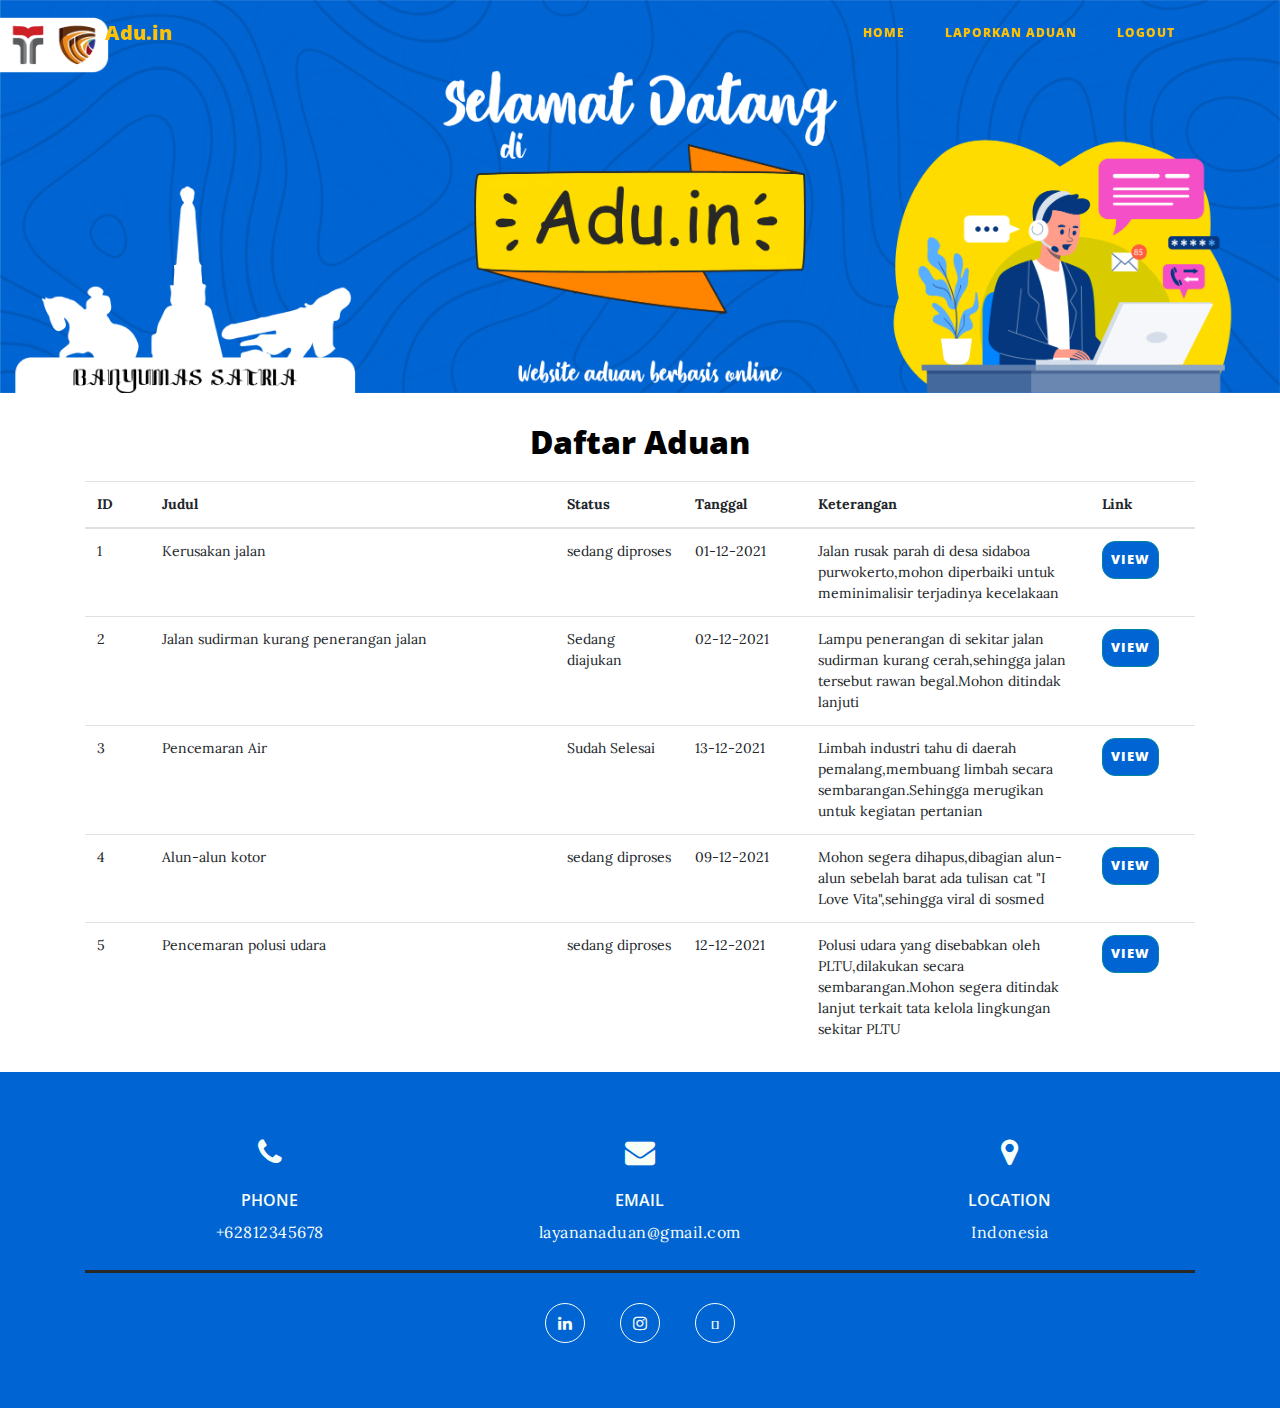
<file: index.html>
<!DOCTYPE html>
<html>
<head>
    <meta charset="utf-8">
    <meta name="viewport" content="width=device-width, initial-scale=1.0, shrink-to-fit=no">
    <title>Home - Brand</title>
    <link rel="stylesheet" href="assets/bootstrap/css/bootstrap.min.css">
    <link rel="stylesheet" href="https://fonts.googleapis.com/css?family=Open+Sans:300italic,400italic,600italic,700italic,800italic,400,300,600,700,800">
    <link rel="stylesheet" href="https://fonts.googleapis.com/css?family=Lora:400,700,400italic,700italic">
    <link rel="stylesheet" href="https://fonts.googleapis.com/css?family=Bitter:400,700">
    <link rel="stylesheet" href="https://fonts.googleapis.com/css?family=Lora">
    <link rel="stylesheet" href="assets/fonts/font-awesome.min.css">
    <link rel="stylesheet" href="assets/fonts/ionicons.min.css">
    <link rel="stylesheet" href="assets/css/styles.min.css">
    <link rel="stylesheet" href="https://cdnjs.cloudflare.com/ajax/libs/animate.css/3.5.2/animate.min.css">
</head>

<body>
    <nav class="navbar navbar-expand-lg fixed-top" id="mainNav">
        <div class="container"><a class="navbar-brand text-warning" href="index.html">Adu.in</a><button data-toggle="collapse" data-target="#navbarResponsive" class="navbar-toggler" aria-controls="navbarResponsive" aria-expanded="false" aria-label="Toggle navigation"><i class="fa fa-bars"></i></button>
            <div
                class="collapse navbar-collapse" id="navbarResponsive">
                <ul class="nav navbar-nav ml-auto">
                    <li class="nav-item" role="presentation"><a class="nav-link text-warning" href="index.html">Home</a></li>
                    <li class="nav-item" role="presentation"><a class="nav-link text-warning" href="form-pengaduan.html">Laporkan Aduan</a></li>
                    <li class="nav-item" role="presentation"><a class="nav-link text-warning" href="login.html">Logout</a></li>
                </ul>
        </div>
        </div>
    </nav>
    <header>
        <div class="carousel-image">
            <div id="my-slider" class="carousel slide" data-ride="carousel">
              <div class="carousel-inner">
                <div class="carousel-item active">
                  <img src="assets/img/carousel-1.png" class="d-block w-100" alt="carousel">
                </div>
                <div class="carousel-item">
                  <img src="assets/img/carousel-2.png" class="d-block w-100" alt="carousel">
                </div>
                <div class="carousel-item">
                  <img src="assets/img/carousel-3.png" class="d-block w-100" alt="carousel">
                </div>
            </div>
        </div>
    </header>
            
    <div class="article-dual-column">
        <div class="container">
            <div class="row">
                <div class="col-md-10 offset-md-1">
                    <div class="intro"></div>
                </div>
            </div>
            <div class=" daftar-aduan">
                    <h1 class="text-center">Daftar Aduan<br></h1>
				<div class="table-responsive">
                    <table class="table dataTable my-0" id="dataTable">
                        <thead>
                            <tr>
                                <th>ID</th>
                                <th>Judul</th>
                                <th>Status</th>
                                <th>Tanggal</th>
                                <th>Keterangan</th>
                                <th>Link</th>
                            </tr>
                        </thead>
                        <tbody>
                            <tr>
                                <td style="width: 10px;">1</td>
                                <td style="width: 250px;">Kerusakan jalan</td>
                                <td style="width: 50px;">sedang diproses</td>
                                <td style="width: 50px;">01-12-2021</td>
                                <td style="width: 160px;">Jalan rusak parah di desa sidaboa purwokerto,mohon diperbaiki untuk meminimalisir terjadinya kecelakaan</td>
                                <td style="width: 50px">
                                <a href="lihat-aduan.html"><div class="btn btn-primary">view</div></a>
                               </td>
                            </tr>
                            <tr>
                                <td style="width: 10px;">2</td>
                                <td style="width: 250px;">Jalan sudirman kurang penerangan jalan</td>
                                <td style="width: 50px;">Sedang diajukan</td>
                                <td style="width: 50px;">02-12-2021</td>
                                <td style="width: 160px;">Lampu penerangan di sekitar jalan sudirman kurang cerah,sehingga jalan tersebut rawan begal.Mohon ditindak lanjuti</td>
                                <td style="width: 50px">
                                    <a href="lihat-aduan.html"><div class="btn btn-primary">view</div></a>
                                   </td>
                            </tr>
                            <tr>
                                <td style="width: 10px;">3</td>
                                <td style="width: 250px;">Pencemaran Air</td>
                                <td style="width: 50px;">Sudah Selesai</td>
                                <td style="width: 50px;">13-12-2021</td>
                                <td style="width: 160px;">Limbah industri tahu di daerah pemalang,membuang limbah secara sembarangan.Sehingga merugikan untuk kegiatan pertanian</td>
                                <td style="width: 50px">
                                    <a href="lihat-aduan.html"><div class="btn btn-primary">view</div></a>
                                   </td>
                            </tr>
                            <tr>
                                <td style="width: 10px;">4</td>
                                <td style="width: 250px;">Alun-alun kotor</td>
                                <td style="width: 50px;">sedang diproses</td>
                                <td style="width: 50px;">09-12-2021</td>
                                <td style="width: 160px;">Mohon segera dihapus,dibagian alun-alun sebelah barat ada tulisan cat "I Love Vita",sehingga viral di sosmed</td>
                                <td style="width: 50px">
                                    <a href="lihat-aduan.html"><div class="btn btn-primary">view</div></a>
                                   </td>
                            </tr>
                            <tr>
                                <td style="width: 10px;">5</td>
                                <td style="width: 250px;">Pencemaran polusi udara</td>
                                <td style="width: 50px;">sedang diproses</td>
                                <td style="width: 50px;">12-12-2021</td>
                                <td style="width: 160px;">Polusi udara yang disebabkan oleh PLTU,dilakukan secara sembarangan.Mohon segera ditindak lanjut terkait tata kelola lingkungan sekitar PLTU</td>
                                <td style="width: 50px">
                                    <a href="lihat-aduan.html"><div class="btn btn-primary">view</div></a>
                                   </td>
                            </tr>
                        </tbody>
                    </table>
                </div>
            </div>
        </div>
    </div>
    <!--Footer Start-->
    <footer>
        <div class="container">
            <div class="footer-content">
                <div class="box">
                    <div class="icon">
                        <span class="fa fa-phone"></span>
                    </div>
                    <h4>Phone</h4>
                    <p><a href="#">+62812345678</a></p>
                </div>
                <div class="box">
                    <div class="icon">
                        <span class="fa fa-envelope"></span>
                    </div>
                    <h4>Email</h4>
                    <p><a href="#">layananaduan@gmail.com</a></p>
                </div>
                <div class="box">
                    <div class="icon">
                        <span class="fa fa-map-marker"></span>
                    </div>
                    <h4>Location</h4>
                    <p><a href="#">Indonesia</a></p>
                </div>
            </div>
            <div class="social-links">
                <ul>
                    <li><a href="https://www.linkedin.com/in/dimas-dwi-priyono-0830381ab/?originalSubdomain=id" target="_blank"><span
                                class="fa fa-linkedin"></span></a></li>
                    <li><a href="https://www.instagram.com/dimasdwipriyono/" target="_blank"><span
                                class="fa fa-instagram"></span></a></li>
                    <li><a href="#" target="_blank"><span
                                class="fab fa-whatsapp"></span></a></li>
                </ul>
            </div>
        </div>
    </footer>
    <!--Footer End-->

    <script src="assets/js/jquery.min.js"></script>
    <script src="assets/bootstrap/js/bootstrap.min.js"></script>
    <script src="assets/js/script.min.js"></script>
</body>

</html>
</file>
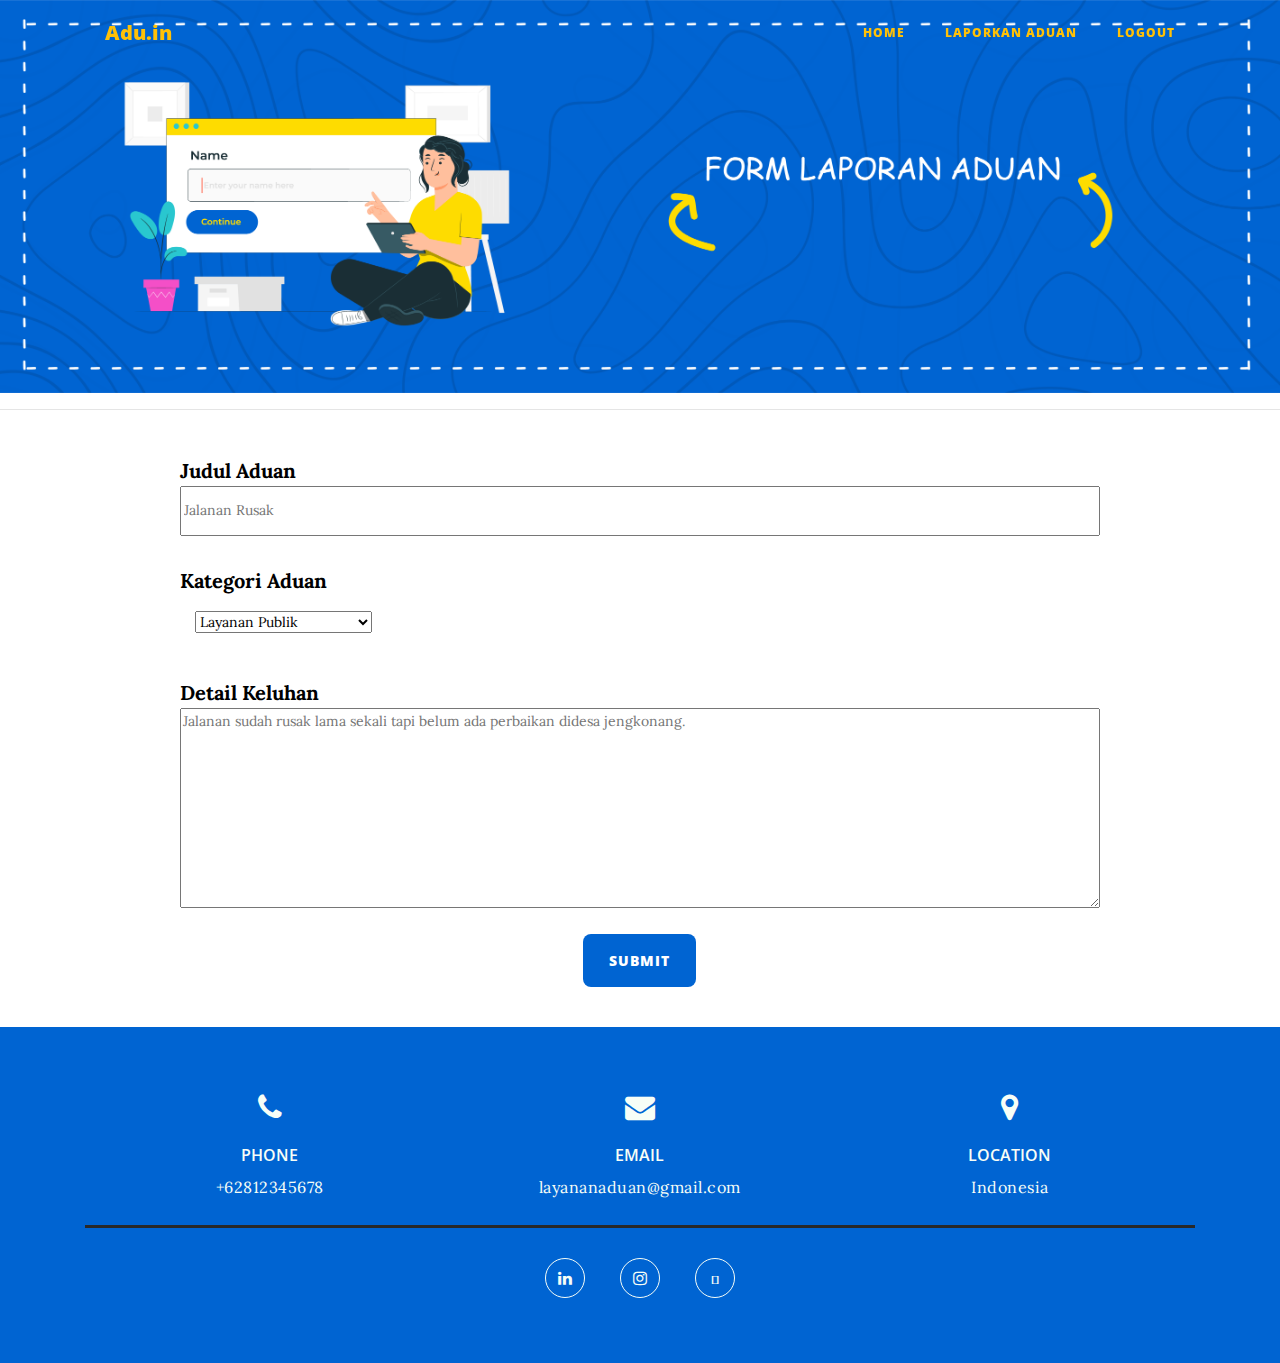
<file: form-pengaduan.html>
<!DOCTYPE html>
<html>

<head>
    <meta charset="utf-8">
    <meta name="viewport" content="width=device-width, initial-scale=1.0, shrink-to-fit=no">
    <title>About us - Brand</title>
    <link rel="stylesheet" href="assets/bootstrap/css/bootstrap.min.css">
    <link rel="stylesheet" href="https://fonts.googleapis.com/css?family=Open+Sans:300italic,400italic,600italic,700italic,800italic,400,300,600,700,800">
    <link rel="stylesheet" href="https://fonts.googleapis.com/css?family=Lora:400,700,400italic,700italic">
    <link rel="stylesheet" href="https://fonts.googleapis.com/css?family=Bitter:400,700">
    <link rel="stylesheet" href="https://fonts.googleapis.com/css?family=Lora">
    <link rel="stylesheet" href="assets/fonts/font-awesome.min.css">
    <link rel="stylesheet" href="assets/fonts/ionicons.min.css">
    <link rel="stylesheet" href="assets/css/styles.min.css">
    <link rel="stylesheet" href="https://cdnjs.cloudflare.com/ajax/libs/animate.css/3.5.2/animate.min.css">
</head>

<body>
    <nav class="navbar navbar-expand-lg fixed-top" id="mainNav">
        <div class="container"><a class="navbar-brand text-warning" href="index.html">Adu.in</a><button data-toggle="collapse" data-target="#navbarResponsive" class="navbar-toggler" aria-controls="navbarResponsive" aria-expanded="false" aria-label="Toggle navigation"><i class="fa fa-bars"></i></button>
            <div
                class="collapse navbar-collapse" id="navbarResponsive">
                <ul class="nav navbar-nav ml-auto">
                    <li class="nav-item" role="presentation"><a class="nav-link text-warning" href="index.html">Home</a></li>
                    <li class="nav-item" role="presentation"><a class="nav-link text-warning" href="form-pengaduan.html">Laporkan Aduan</a></li>
                    <li class="nav-item" role="presentation"><a class="nav-link text-warning" href="logout.html">Logout</a></li>
                </ul>
        </div>
        </div>
    </nav>
    <header>
        <div class="carousel-image">
            <div id="my-slider" class="carousel slide" data-ride="carousel">
              
              <div class="carousel-inner">
                <div class="carousel-item active">
                    <img src="assets/img/header-form.png" class="d-block w-100" alt="carousel">
                  </div>
              </div>
            </div>
        </div>
    </header>
    <hr>
    <div class="article-dual-column">
        <div class="container">
			<form action="" method="POST">
				<div class="row">
					<div class="col-md-10 offset-md-1">
						<p style="margin-bottom: 00px;"><strong>Judul Aduan</strong></p>
							<input type="text" placeholder="Jalanan Rusak" style="max-width: 100%;min-width: 100%; min-height: 50px;" required="" minlength="4" maxlength="50" name="title">
						<p style="margin-bottom: 00px;"><strong>Kategori Aduan&nbsp;</strong></p>
							<select class="flex-fill" name="category" required="" style="margin: 15px;">
								<optgroup label="Select Status">
									<option value="General">Layanan Publik</option>
									<option value="Service Related">Layanan kesehatan</option>
									<option value="Technical">Layanan Transportasi</option>
								</optgroup>
							</select>
						<div class="intro"></div>
						<p style="margin-bottom: 00px;"><strong>Detail Keluhan</strong></p>
						<textarea style="max-width: 100%;min-width: 100%;min-height: 200px;" required="" placeholder="Jalanan sudah rusak lama sekali tapi belum ada perbaikan didesa jengkonang." minlength="20" name="details" maxlength="65000"></textarea>
						<div class="row">
                            <div style="margin-bottom: 20px; margin-top: 20px" class="col text-center" style="padding-top: 15px">
                              <a href="lihat-aduan.html">
                                <div class="btn text-center" style="color: #ffffff; background-color: #0064d2; border-radius: 8px">SUBMIT</div>
                              </a>
                            </div>
                          </div>
					</div>
				</div>
			</form>
		</div>
    </div>
    <!--Footer Start-->
    <footer>
        <div class="container">
            <div class="footer-content">
                <div class="box">
                    <div class="icon">
                        <span class="fa fa-phone"></span>
                    </div>
                    <h4>Phone</h4>
                    <p><a href="#">+62812345678</a></p>
                </div>
                <div class="box">
                    <div class="icon">
                        <span class="fa fa-envelope"></span>
                    </div>
                    <h4>Email</h4>
                    <p><a href="#">layananaduan@gmail.com</a></p>
                </div>
                <div class="box">
                    <div class="icon">
                        <span class="fa fa-map-marker"></span>
                    </div>
                    <h4>Location</h4>
                    <p><a href="#">Indonesia</a></p>
                </div>
            </div>
            <div class="social-links">
                <ul>
                    <li><a href="https://www.linkedin.com/in/dimas-dwi-priyono-0830381ab/?originalSubdomain=id" target="_blank"><span
                                class="fa fa-linkedin"></span></a></li>
                    <li><a href="https://www.instagram.com/dimasdwipriyono/" target="_blank"><span
                                class="fa fa-instagram"></span></a></li>
                    <li><a href="#" target="_blank"><span
                                class="fab fa-whatsapp"></span></a></li>
                </ul>
            </div>
        </div>
    </footer>
    <!--Footer End-->
    <script src="assets/js/jquery.min.js"></script>
    <script src="assets/bootstrap/js/bootstrap.min.js"></script>
    <script src="assets/js/script.min.js"></script>
</body>

</html>
</file>
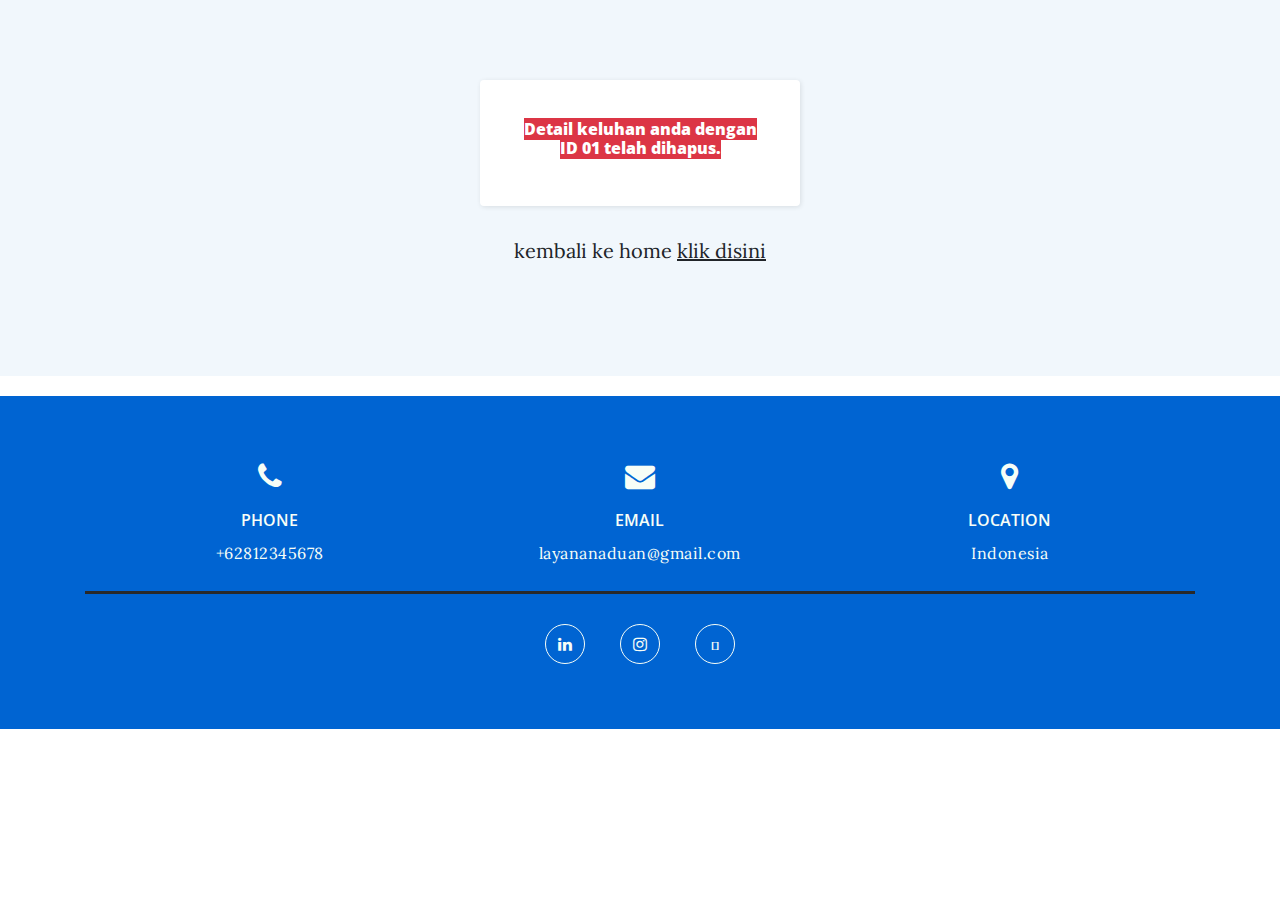
<file: hapus-aduan.html>
<html>
	<head>
		<meta charset="utf-8">
		<meta name="viewport" content="width=device-width, initial-scale=1.0, shrink-to-fit=no">
		<title>JustRead</title>
		<link rel="stylesheet" href="assets/bootstrap/css/bootstrap.min.css">
		<link rel="stylesheet" href="https://fonts.googleapis.com/css?family=Open+Sans:300italic,400italic,600italic,700italic,800italic,400,300,600,700,800">
		<link rel="stylesheet" href="https://fonts.googleapis.com/css?family=Lora:400,700,400italic,700italic">
		<link rel="stylesheet" href="https://fonts.googleapis.com/css?family=Bitter:400,700">
		<link rel="stylesheet" href="https://fonts.googleapis.com/css?family=Lora">
		<link rel="stylesheet" href="assets/fonts/font-awesome.min.css">
		<link rel="stylesheet" href="assets/fonts/ionicons.min.css">
		<link rel="stylesheet" href="assets/css/styles.min.css">
		<link rel="stylesheet" href="https://cdnjs.cloudflare.com/ajax/libs/animate.css/3.5.2/animate.min.css">
	</head>
	<body>
		<div class="login-clean">
			<form method="post">
			  <h6 class="text-center">
				<strong class="btn-danger"> Detail keluhan anda dengan ID 01 telah dihapus. </strong>
			  </h6>
			</form>
			<p class="text-center">kembali ke home <a href="index.html">klik disini</a></p>
		  </div>

		 <!--Footer Start-->
		 <footer>
			<div class="container">
				<div class="footer-content">
					<div class="box">
						<div class="icon">
							<span class="fa fa-phone"></span>
						</div>
						<h4>Phone</h4>
						<p><a href="#">+62812345678</a></p>
					</div>
					<div class="box">
						<div class="icon">
							<span class="fa fa-envelope"></span>
						</div>
						<h4>Email</h4>
						<p><a href="#">layananaduan@gmail.com</a></p>
					</div>
					<div class="box">
						<div class="icon">
							<span class="fa fa-map-marker"></span>
						</div>
						<h4>Location</h4>
						<p><a href="#">Indonesia</a></p>
					</div>
				</div>
				<div class="social-links">
					<ul>
						<li><a href="https://www.linkedin.com/in/dimas-dwi-priyono-0830381ab/?originalSubdomain=id" target="_blank"><span
									class="fa fa-linkedin"></span></a></li>
						<li><a href="https://www.instagram.com/dimasdwipriyono/" target="_blank"><span
									class="fa fa-instagram"></span></a></li>
						<li><a href="#" target="_blank"><span
									class="fab fa-whatsapp"></span></a></li>
					</ul>
				</div>
			</div>
		</footer>
		<!--Footer End-->
	</body>
</html>
</file>
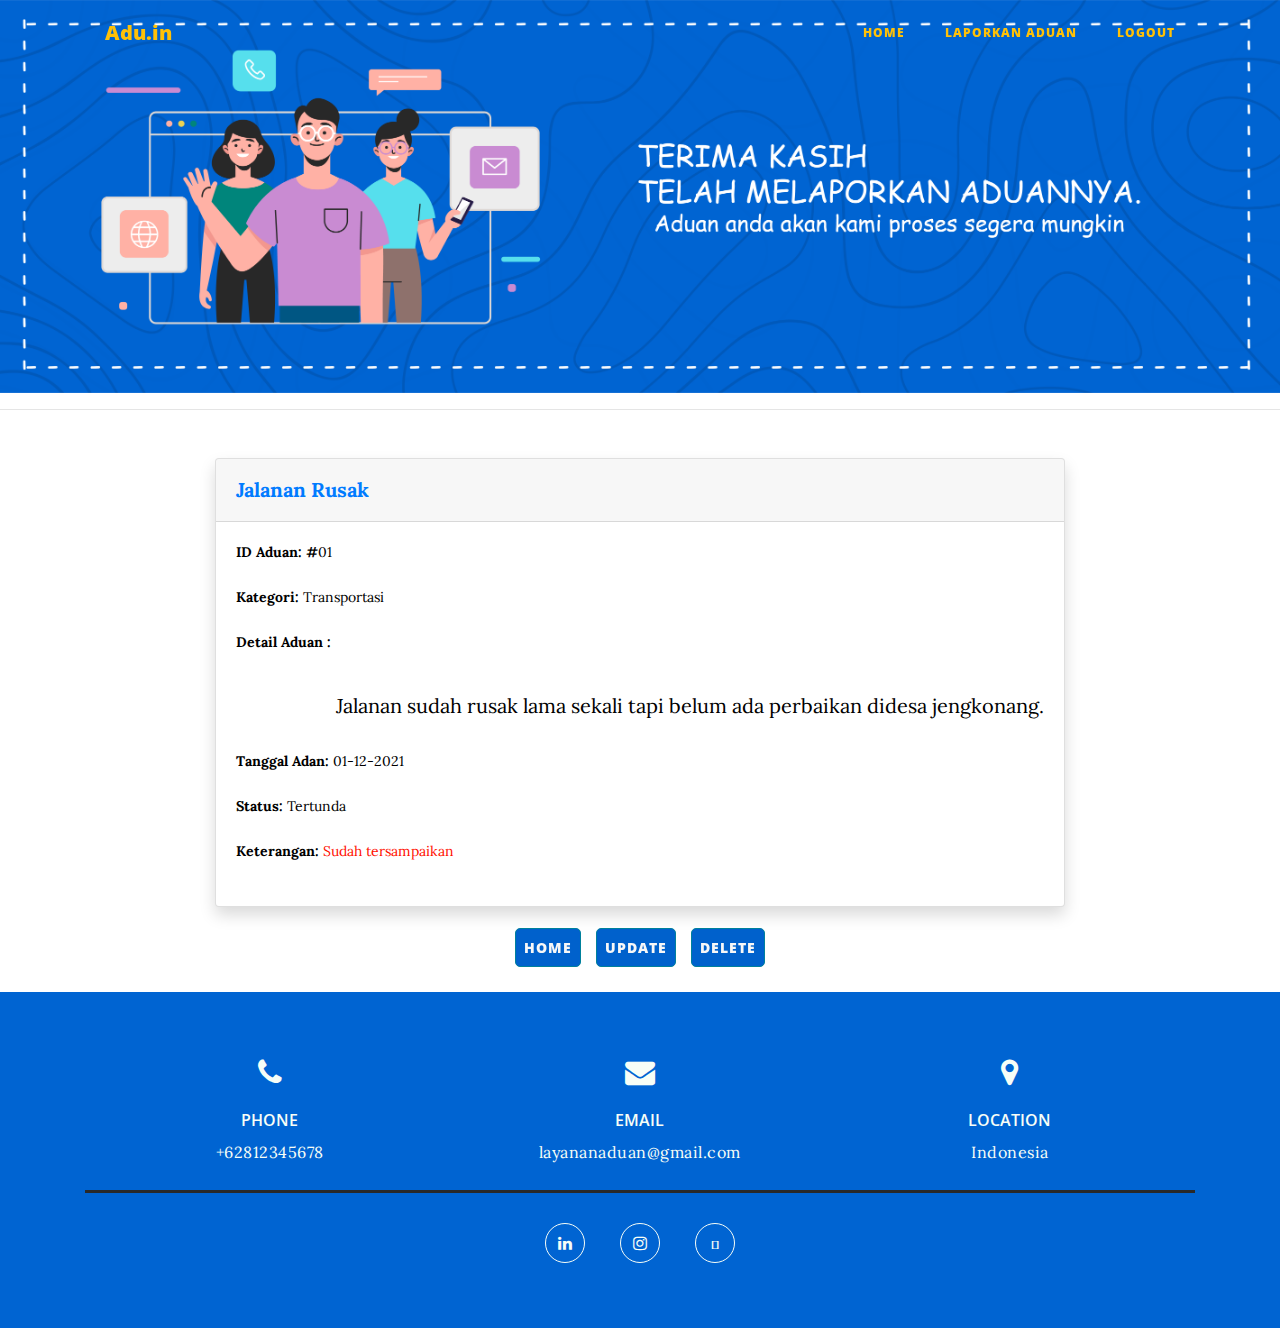
<file: lihat-aduan.html>
<!DOCTYPE html>
<html>

<head>
    <meta charset="utf-8">
    <meta name="viewport" content="width=device-width, initial-scale=1.0, shrink-to-fit=no">
    <title>Blog Post - Brand</title>
    <link rel="stylesheet" href="assets/bootstrap/css/bootstrap.min.css">
    <link rel="stylesheet" href="https://fonts.googleapis.com/css?family=Open+Sans:300italic,400italic,600italic,700italic,800italic,400,300,600,700,800">
    <link rel="stylesheet" href="https://fonts.googleapis.com/css?family=Lora:400,700,400italic,700italic">
    <link rel="stylesheet" href="https://fonts.googleapis.com/css?family=Bitter:400,700">
    <link rel="stylesheet" href="https://fonts.googleapis.com/css?family=Lora">
    <link rel="stylesheet" href="assets/fonts/font-awesome.min.css">
    <link rel="stylesheet" href="assets/fonts/ionicons.min.css">
    <link rel="stylesheet" href="assets/css/styles.min.css">
    <link rel="stylesheet" href="https://cdnjs.cloudflare.com/ajax/libs/animate.css/3.5.2/animate.min.css">
</head>

<body>
    <nav class="navbar navbar-expand-lg fixed-top" id="mainNav">
        <div class="container"><a class="navbar-brand text-warning" href="index.html">Adu.in</a><button data-toggle="collapse" data-target="#navbarResponsive" class="navbar-toggler" aria-controls="navbarResponsive" aria-expanded="false" aria-label="Toggle navigation"><i class="fa fa-bars"></i></button>
            <div
                class="collapse navbar-collapse" id="navbarResponsive">
                <ul class="nav navbar-nav ml-auto">
                    <li class="nav-item" role="presentation"><a class="nav-link text-warning" href="index.html">Home</a></li>
                    <li class="nav-item" role="presentation"><a class="nav-link text-warning" href="form-pengaduan.html">Laporkan Aduan</a></li>
                    <li class="nav-item" role="presentation"><a class="nav-link text-warning" href="logout.html">Logout</a></li>
                </ul>
        </div>
        </div>
    </nav>
    <header>
        <div class="carousel-image">
            <div id="my-slider" class="carousel slide" data-ride="carousel">
              
              <div class="carousel-inner">
                <div class="carousel-item active">
                    <img src="assets/img/header-terimakasih.png" class="d-block w-100" alt="carousel">
                  </div>
              </div>
            </div>
        </div>
    </header>
    <hr>
    <div class="article-dual-column mt-5">
        <div class="container">
            <div class="col d-lg-flex justify-content-lg-center" class="row">
				
				<div class="card shadow mb-3">
					<div class="card-header py-3">
						<p class="text-primary m-0 font-weight-bold">Jalanan Rusak</p>
					</div>
					<div class="card-body">
						<div class="form-row">
							<div class="col">
								<div class="form-group"><label for="username"><strong>ID Aduan: #</strong>01</label></div>
								<div class="form-group"><label for="username"><strong>Kategori:  </strong>Transportasi</label></div>
								<div class="form-group" ><label for="username"><strong>Detail Aduan : </strong></label></div>
									<p style="padding-left: 100px;">Jalanan sudah rusak lama sekali tapi belum ada perbaikan didesa jengkonang.</p>
								<div class="form-group"><label for="username"><strong>Tanggal Adan: </strong>01-12-2021</label></div>
								<div class="form-group"><label for="username"><strong>Status: </strong>Tertunda</label></div>
								<div class="form-group"><label for="username"><strong>Keterangan: </strong> <span style="color: rgb(255,15,0);"><span>Sudah tersampaikan</label></div>
							</div>
						</div>
					</div>
				</div>
            </div>
        </div>
    </div>
    <div>
        <div class="container">
            <div class="row">
                <div class="col text-center">         
					        <span>
                    <a href="index.html"><button class="btn btn-primary text-center"  style="filter: blur(0px) brightness(97%) grayscale(0%);margin: 5px;padding: 8px; background-color:#0064D2; border-radius: 5px;"  type="button">HOME</button></a>
                    <a href="form-pengaduan.html"><button class="btn btn-primary text-center"  style="filter: blur(0px) brightness(97%) grayscale(0%);margin: 5px;padding: 8px; background-color:#0064D2; border-radius: 5px;"  type="button">UPDATE</button></a>
                    <a href="hapus-aduan.html"><button class="btn btn-primary text-center"  style="filter: blur(0px) brightness(97%) grayscale(0%);margin: 5px;padding: 8px; background-color:#0064D2; border-radius: 5px;"  type="button">DELETE</button></a>
                  </span>
                </div>
              </div>
            </div>
        </div>
    </div>
    <!--Footer Start-->
    <footer>
        <div class="container">
            <div class="footer-content">
                <div class="box">
                    <div class="icon">
                        <span class="fa fa-phone"></span>
                    </div>
                    <h4>Phone</h4>
                    <p><a href="#">+62812345678</a></p>
                </div>
                <div class="box">
                    <div class="icon">
                        <span class="fa fa-envelope"></span>
                    </div>
                    <h4>Email</h4>
                    <p><a href="#">layananaduan@gmail.com</a></p>
                </div>
                <div class="box">
                    <div class="icon">
                        <span class="fa fa-map-marker"></span>
                    </div>
                    <h4>Location</h4>
                    <p><a href="#">Indonesia</a></p>
                </div>
            </div>
            <div class="social-links">
                <ul>
                    <li><a href="https://www.linkedin.com/in/dimas-dwi-priyono-0830381ab/?originalSubdomain=id" target="_blank"><span
                                class="fa fa-linkedin"></span></a></li>
                    <li><a href="https://www.instagram.com/dimasdwipriyono/" target="_blank"><span
                                class="fa fa-instagram"></span></a></li>
                    <li><a href="#" target="_blank"><span
                                class="fab fa-whatsapp"></span></a></li>
                </ul>
            </div>
        </div>
    </footer>
    <!--Footer End-->

    <script src="assets/js/jquery.min.js"></script>
    <script src="assets/bootstrap/js/bootstrap.min.js"></script>
    <script src="assets/js/script.min.js"></script>
</body>

</html>
</file>
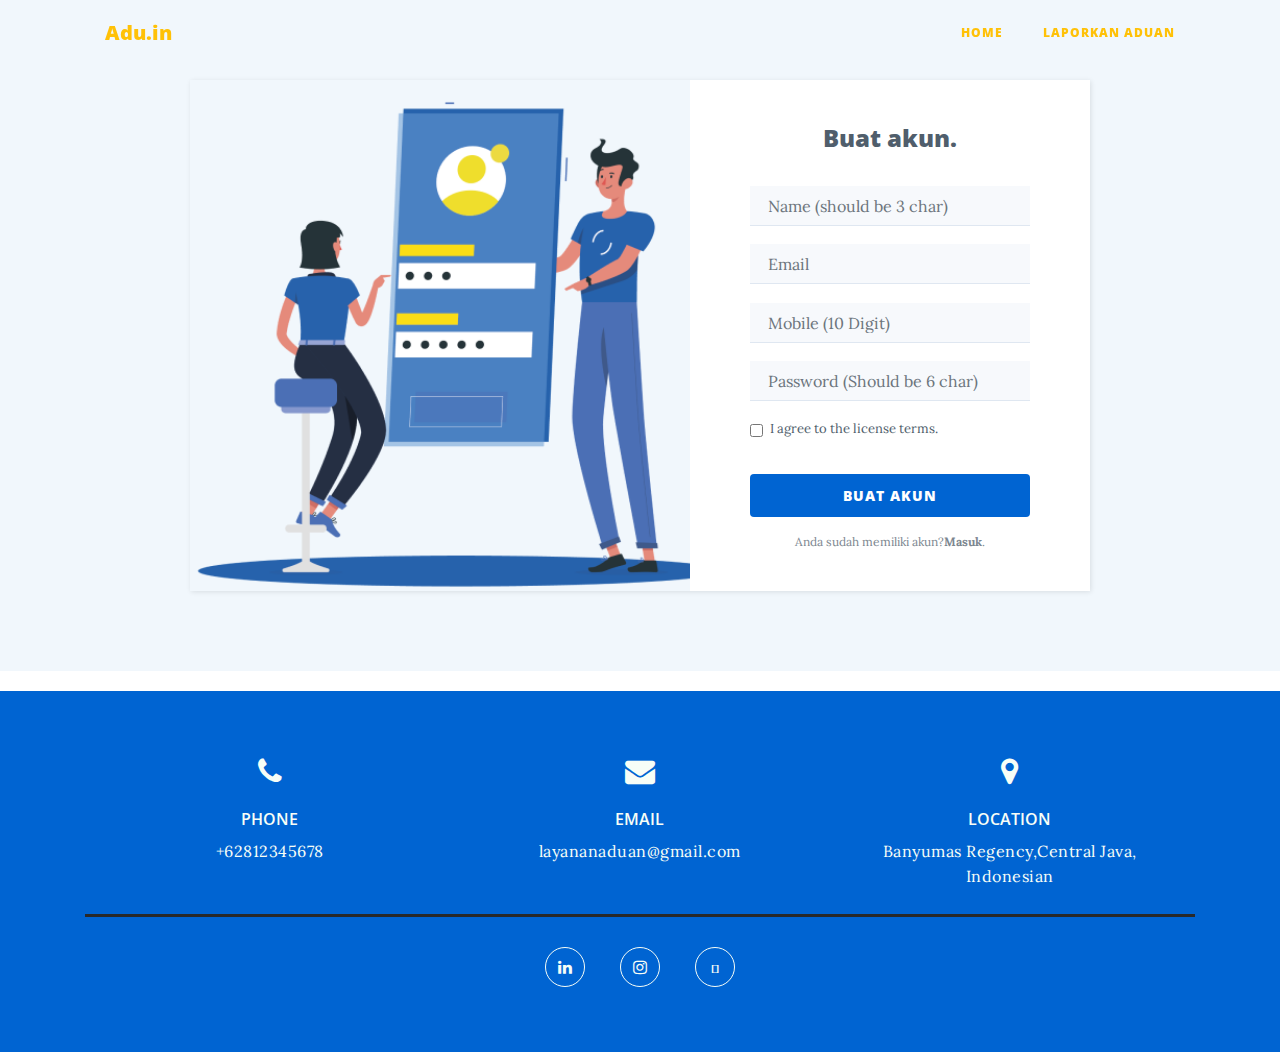
<file: register.html>
<!DOCTYPE html>
<html>

<head>
    <meta charset="utf-8">
    <meta name="viewport" content="width=device-width, initial-scale=1.0, shrink-to-fit=no">
    <title>JustRead</title>
    <link rel="stylesheet" href="assets/bootstrap/css/bootstrap.min.css">
    <link rel="stylesheet" href="https://fonts.googleapis.com/css?family=Open+Sans:300italic,400italic,600italic,700italic,800italic,400,300,600,700,800">
    <link rel="stylesheet" href="https://fonts.googleapis.com/css?family=Lora:400,700,400italic,700italic">
    <link rel="stylesheet" href="https://fonts.googleapis.com/css?family=Bitter:400,700">
    <link rel="stylesheet" href="https://fonts.googleapis.com/css?family=Lora">
    <link rel="stylesheet" href="assets/fonts/font-awesome.min.css">
    <link rel="stylesheet" href="assets/fonts/ionicons.min.css">
    <link rel="stylesheet" href="assets/css/styles.min.css">
    <link rel="stylesheet" href="https://cdnjs.cloudflare.com/ajax/libs/animate.css/3.5.2/animate.min.css">
</head>

<body>
    <nav class="navbar navbar-light navbar-expand-lg fixed-top" id="mainNav">
        <div class="container"><a class="navbar-brand text-warning" href="index.html">Adu.in</a><button data-toggle="collapse" data-target="#navbarResponsive" class="navbar-toggler" aria-controls="navbarResponsive" aria-expanded="false" aria-label="Toggle navigation"><i class="fa fa-bars"></i></button>
            <div class="collapse navbar-collapse" id="navbarResponsive">
                <ul class="nav navbar-nav ml-auto">
                    <li class="nav-item" role="presentation"><a class="nav-link text-warning" href="index.html">Home</a></li>
                    <li class="nav-item" role="presentation"><a class="nav-link text-warning" href="complaint_add.html">Laporkan Aduan</a></li>
                </ul>
        </div>
        </div>
    </nav>
    <div class="register-photo">
        <div class="form-container">
            <div class="image-holder"></div>
            <form method="post" action="">
                <h2 class="text-center"><strong>Buat</strong> akun.</h2>
					<input class="form-control" type="text" name="Name" required="" placeholder="Name (should be 3 char)" minlength="3" maxlength="30">
					<input class="form-control" type="email" style="margin-top: 18px;" name="Mail" placeholder="Email" required="">
					<input class="form-control" type="tel" style="margin-top: 19px;" name="Mobile" placeholder="Mobile (10 Digit)" minlength="10" maxlength="10"  required="">
					<input class="form-control" type="password" style="margin-top: 18px;" name="Password" placeholder="Password (Should be 6 char)" required="" minlength="6" maxlength="7">
                <div class="form-group">
                    <div class="form-check" style="margin-top: 18px;"><label class="form-check-label"><input class="form-check-input" type="checkbox" data-bs-hover-animate="bounce" required="">I agree to the license terms.</label></div>
                </div>
                <div class="form-group"><button class="btn btn-primary btn-block" type="submit">Buat Akun</button></div><a class="already" href="#">Anda sudah memiliki akun?<strong>Masuk</strong>.</a>
            </form>
        </div>
    </div>
    <footer>
        <div class="container">
            <div class="footer-content">
                <div class="box">
                    <div class="icon">
                        <span class="fa fa-phone"></span>
                    </div>
                    <h4>Phone</h4>
                    <p><a href="#">+62812345678</a></p>
                </div>
                <div class="box">
                    <div class="icon">
                        <span class="fa fa-envelope"></span>
                    </div>
                    <h4>Email</h4>
                    <p><a href="#">layananaduan@gmail.com</a></p>
                </div>
                <div class="box">
                    <div class="icon">
                        <span class="fa fa-map-marker"></span>
                    </div>
                    <h4>Location</h4>
                    <p><a href="#">Banyumas Regency,Central Java,
                            Indonesian</a></p>
                </div>
            </div>
            <div class="social-links">
                <ul>
                    <!-- <li><a href="https://www.facebook.com/njmsaikat" target="_blank"><span
                                class="fa fa-facebook"></span></a></li> -->
                    <li><a href="https://www.linkedin.com/in/dimas-dwi-priyono-0830381ab/?originalSubdomain=id" target="_blank"><span
                                class="fa fa-linkedin"></span></a></li>
                    <!-- <li><a href="skype:njmsaikat" target="_blank"><span class="fa fa-skype"></span></a></li> -->
                    <li><a href="https://www.instagram.com/dimasdwipriyono/" target="_blank"><span
                                class="fa fa-instagram"></span></a></li>

                    <li><a href="#" target="_blank"><span
                                class="fab fa-whatsapp"></span></a></li>

                                
                    <!-- <li><a href="https://github.com/njmsaikat" target="_blank"><span class="fa fa-github"></span></a>
                    </li> -->

                </ul>
            </div>
        </div>
    </footer>
    <script src="assets/js/jquery.min.js"></script>
    <script src="assets/bootstrap/js/bootstrap.min.js"></script>
    <script src="assets/js/script.min.js"></script>
</body>

</html>
</file>
<file: assets/css/styles.min.css>
/* RESPONSIVE START*/
@media (max-width: 1199.98px) {
  .carousel-image{
    margin-top: 7%;
    width: 100%;
  }
}

@media (max-width: 991px) {
  .carousel-image{
    margin-top: 7%;
    width: 100%;
  }
}

@media (max-width: 767px) {
  .carousel-image {
    margin-top: 7%;
  }

  footer {
    margin-bottom: -9000px;
  }
}

@media (max-width: 500px) {
  footer {
    width: 100%;
  }
  .carousel-image {
    margin-top: 16%;
    margin-bottom: -17%;
  }
  .article-dual-column .daftar-aduan h1 {
    font-size: 199px;
    margin-top: 900px;
  }
  footer .footer-content .box {
    width: 40%;
  }
  .article-dual-column p {
    margin-top: 21%;
  }
}
/* RESPONSIVE END */
.article-dual-column .daftar-aduan .btn-primary {
  border-radius: 13px;
  background-color: #0064D2;
  font-size: 13px;
  padding: 10%;
}

/* button start */
.article-dual-column button {
  background-color: #0064D2;
  color: #fff;
  margin-bottom: 10%;
  margin-top: 10%;
  border-radius: 20px;
}
/* button end */


/* DAFTAR ADUAN START */
.article-dual-column {
  color: #000;
  background-color: #fff;
  font-family: Lora, serif;
  font-size: 14px;
}
.article-dual-column p {
  font-size: 20px;
}

.article-dual-column .daftar-aduan h1 {
  font-size: 32px;
  text-align: center;
  margin-bottom: 15px;
  padding-top: 20px;
  line-height: 1.5;
  color: inherit;
  margin-top: 5px;
}

.article-dual-column .intro {
  text-align: center;
}
.article-dual-column .intro p {
  color: #929292;
  font-size: 12px;
}
.article-dual-column .intro p .by {
  font-style: italic;
}
.article-dual-column .intro p .date {
  text-transform: uppercase;
  padding: 4px 0 4px 10px;
  margin-left: 10px;
  border-left: 1px solid #000;
}
.article-dual-column .intro p a {
  color: #333;
  text-transform: uppercase;
  padding-left: 3px;
}
.article-dual-column .intro img {
  margin-top: 25px;
}
.article-dual-column .text p {
  margin-bottom: 20px;
  line-height: 1.45;
}
.article-dual-column .text h2 {
  margin-top: 28px;
  margin-bottom: 20px;
  line-height: 1.45;
  font-size: 16px;
  font-weight: 700;
  color: #333;
}
@media (min-width: 768px) {
  .article-dual-column .text p {
    font-size: 16px;
  }
  .article-dual-column .text h2 {
    font-size: 20px;
  }
}
.article-dual-column .text figure {
  text-align: center;
  margin-top: 30px;
  margin-bottom: 20px;
}
.article-dual-column .text figure img {
  margin-bottom: 12px;
  max-width: 100%;
}
@media (max-width: 767px) {
  .article-dual-column .toc {
    border: 1px solid #d3d3d3;
    padding: 20px 0 15px;
    margin-bottom: 20px;
    border-width: 1px 0;
  }
}
.article-dual-column .toc p {
  text-transform: uppercase;
  font-size: 12px;
  font-weight: 700;
}
.article-dual-column .toc ul {
  padding-left: 20px;
  font-size: 13px;
  margin-bottom: 0;
}
.article-dual-column .toc li {
  padding: 2px 0;
}
.article-dual-column .toc a {
  color: inherit;
}

.article-list {
  color: #313437;
  background-color: #fff;
}
.article-list p {
  color: #7d8285;
}
.article-list h2 {
  font-weight: 700;
  margin-bottom: 40px;
  padding-top: 40px;
  color: inherit;
}
@media (max-width: 767px) {
  .article-list h2 {
    margin-bottom: 25px;
    padding-top: 25px;
    font-size: 24px;
  }
}
.article-list .intro {
  font-size: 16px;
  max-width: 500px;
  margin: 0 auto;
}
.article-list .intro p {
  margin-bottom: 0;
}
.article-list .articles {
  padding-bottom: 40px;
}
.article-list .item {
  padding-top: 50px;
  min-height: 425px;
  text-align: center;
}
.article-list .item .name {
  font-weight: 700;
  font-size: 16px;
  margin-top: 20px;
  color: inherit;
}
.article-list .item .description {
  font-size: 14px;
  margin-top: 15px;
  margin-bottom: 0;
}
.article-list .item .action {
  font-size: 24px;
  width: 24px;
  margin: 22px auto 0;
  line-height: 1;
  display: block;
  color: #4f86c3;
  opacity: 0.85;
  transition: opacity 0.2s;
  text-decoration: none;
}
.article-list .item .action:hover {
  opacity: 1;
}

.header-dark {
  background: url(../../assets/img/mountain_bg.jpg) #444;
  background-size: cover;
  padding-bottom: 80px;
}
@media (min-width: 768px) {
  .header-dark {
    padding-bottom: 120px;
  }
}
.header-dark .navbar {
  background: 0 0;
  padding-top: 0;
  padding-bottom: 0;
  color: #000;
  border-radius: 0;
  box-shadow: none;
  border: none;
}
.header-dark .navbar .navbar-brand {
  font-weight: 700;
  color: inherit;
}
.header-dark .navbar .navbar-brand:hover {
  color: #f0f0f0;
}
.header-dark .navbar .navbar-collapse span {
  margin-top: 5px;
}
.header-dark .navbar .navbar-collapse span .login {
  color: #d9d9d9;
  margin-right: 0.5rem;
  text-decoration: none;
}
.header-dark .navbar .navbar-collapse span .login:hover {
  color: #fff;
}
.header-dark .navbar .navbar-toggler {
  border-color: #747474;
  color: #eee;
}
.header-dark .navbar .navbar-toggler:hover,
.header-dark .navbar-toggler:focus {
  background: 0 0;
}
.header-dark .navbar .form-inline,
.header-dark .navbar .navbar-collapse {
  border-color: #636363;
}
@media (min-width: 992px) {
  .header-dark .navbar.navbar .navbar-nav .nav-link {
    padding-left: 1.2rem;
    padding-right: 1.2rem;
  }
}
.header-dark .navbar.navbar-dark .navbar-nav .nav-link {
  color: #d9d9d9;
}
.header-dark .navbar.navbar-dark .navbar-nav .nav-link:focus,
.header-dark .navbar.navbar-dark .navbar-nav .nav-link:hover {
  color: #fcfeff !important;
  background-color: transparent;
}
.header-dark .navbar .navbar-nav > li > .dropdown-menu {
  margin-top: -5px;
  box-shadow: 0 4px 8px rgba(0, 0, 0, 0.1);
  background-color: #fff;
  border-radius: 2px;
}
.header-dark .navbar .dropdown-menu .dropdown-item,
.header-dark .navbar .dropdown-menu .dropdown-item:focus {
  line-height: 2;
  font-size: 14px;
  color: #37434d;
}
.header-dark .navbar .dropdown-menu .drodown-item:hover,
.header-dark .navbar .dropdown-menu .dropdown-item:focus {
  background: #ebeff1;
}
.header-dark .navbar .action-button,
.header-dark .navbar .action-button:active {
  background: #208f8f;
  border-radius: 20px;
  font-size: inherit;
  color: #fff;
  box-shadow: none;
  border: none;
  text-shadow: none;
  padding: 0.5rem 0.8rem;
  transition: background-color 0.25s;
}
.header-dark .navbar .action-button:hover {
  background: #269d9d;
}
.header-dark .navbar .form-inline label {
  color: #ccc;
}
.header-dark .navbar .form-inline .search-field {
  display: inline-block;
  width: 80%;
  background: 0 0;
  border: none;
  border-bottom: 1px solid transparent;
  border-radius: 0;
  box-shadow: none;
  color: inherit;
  transition: border-bottom-color 0.3s;
}
.header-dark .navbar .form-inline .search-field:focus {
  border-bottom: 1px solid #ccc;
}
.header-dark .hero {
  margin-top: 60px;
}
.header-dark .hero h1 {
  color: #fff;
  font-family: Bitter, serif;
  font-size: 40px;
  margin-top: 20px;
  margin-bottom: 80px;
}
.header-dark .hero .embed-responsive iframe {
  background-color: #666;
}
.highlight-blue {
  color: #fff;
  background-color: #1e6add;
  padding: 50px 0;
}
.highlight-blue p {
  color: #c4d5ef;
  line-height: 1.5;
}
.highlight-blue h2 {
  font-weight: 400;
  margin-bottom: 25px;
  line-height: 1.5;
  padding-top: 0;
  margin-top: 0;
  color: inherit;
}
.highlight-blue .intro {
  font-size: 16px;
  max-width: 500px;
  margin: 0 auto 25px;
}
.highlight-blue .buttons {
  text-align: center;
}
.highlight-blue .buttons .btn {
  padding: 16px 32px;
  margin: 6px;
  border: none;
  background: 0 0;
  box-shadow: none;
  text-shadow: none;
  opacity: 0.9;
  text-transform: uppercase;
  font-weight: 700;
  font-size: 13px;
  letter-spacing: 0.4px;
  line-height: 1;
}
.highlight-blue .buttons .btn:hover {
  opacity: 1;
}
.highlight-blue .buttons .btn:active {
  transform: translateY(1px);
}
.highlight-blue .buttons .btn-primary,
.highlight-blue .buttons .btn-primary:active {
  border: 2px solid rgba(255, 255, 255, 0.7);
  border-radius: 6px;
  color: #ebeff1;
  box-shadow: none;
  text-shadow: none;
  padding: 14px 24px;
  background: 0 0;
  transition: background-color 0.25s;
}
.login-clean {
  background: #F1F7FC;
  padding: 80px 0;
}
.login-clean form {
  max-width: 320px;
  width: 90%;
  margin: 0 auto;
  background-color: #fff;
  padding: 40px;
  border-radius: 4px;
  color: #505e6c;
  box-shadow: 1px 1px 5px rgba(0, 0, 0, 0.1);
}
.login-clean form img {
  margin-bottom: 20%;
  align-content: center;
}

.login-clean form .form-control {
  background: #f7f9fc;
  border: none;
  border-bottom: 1px solid #dfe7f1;
  border-radius: 0;
  box-shadow: none;
  outline: 0;
  color: inherit;
  text-indent: 8px;
  height: 42px;
}
.login-clean form .btn-primary {
  background: #0064D2;
  border: none;
  border-radius: 4px;
  padding: 11px;
  box-shadow: none;
  margin-top: 26px;
  text-shadow: none;
  outline: 0 !important;
}
.login-clean form .btn-primary:active,
.login-clean form .btn-primary:hover {
  background: #eb3b60;
}
.login-clean form .btn-primary:active {
  transform: translateY(1px);
}
.login-clean form .forgot {
  display: block;
  text-align: center;
  font-size: 12px;
  color: #6f7a85;
  opacity: 0.9;
  text-decoration: none;
}
.login-clean form .forgot:active,
.login-clean form .forgot:hover {
  opacity: 1;
  text-decoration: none;
}
.login-dark {
  height: 1000px;
  background: url(../../assets/img/star-sky.jpg) #475d62;
  background-size: cover;
  position: relative;
}
.login-dark form {
  max-width: 320px;
  width: 90%;
  background-color: #1e2833;
  padding: 40px;
  border-radius: 4px;
  transform: translate(-50%, -50%);
  position: absolute;
  top: 50%;
  left: 50%;
  color: #fff;
  box-shadow: 3px 3px 4px rgba(0, 0, 0, 0.2);
}
.login-dark .illustration {
  text-align: center;
  padding: 15px 0 20px;
  font-size: 100px;
  color: #2980ef;
}
.login-dark form .form-control {
  background: 0 0;
  border: none;
  border-bottom: 1px solid #434a52;
  border-radius: 0;
  box-shadow: none;
  outline: 0;
  color: inherit;
}
.login-dark form .btn-primary {
  background: #214a80;
  border: none;
  border-radius: 4px;
  padding: 11px;
  box-shadow: none;
  margin-top: 26px;
  text-shadow: none;
  outline: 0;
}
.navigation-clean,
.navigation-clean-search {
  padding-top: 0.75rem;
  padding-bottom: 0.75rem;
  margin-bottom: 0;
}
.navigation-clean-search.navbar .navbar-nav .nav-link,
.navigation-clean.navbar .navbar-nav .nav-link {
  padding-left: 18px;
  padding-right: 18px;
}
.login-dark form .btn-primary:active,
.login-dark form .btn-primary:hover {
  background: #214a80;
  outline: 0;
}
.login-dark form .forgot {
  display: block;
  text-align: center;
  font-size: 12px;
  color: #6f7a85;
  opacity: 0.9;
  text-decoration: none;
}
.login-dark form .forgot:active,
.login-dark form .forgot:hover {
  opacity: 1;
  text-decoration: none;
}
.login-dark form .btn-primary:active {
  transform: translateY(1px);
}
.navigation-clean {
  background: #fff;
  color: #333;
  border-radius: 0;
  box-shadow: none;
  border: none;
}
.navigation-clean .navbar-brand {
  font-weight: 700;
  color: inherit;
}
.navigation-clean .navbar-brand:hover {
  color: #222;
}
.navigation-clean.navbar-dark .navbar-brand:hover {
  color: #f0f0f0;
}
.navigation-clean .navbar-brand img {
  height: 100%;
  display: inline-block;
  margin-right: 10px;
  width: auto;
}
.navigation-clean .navbar-toggler {
  border-color: #ddd;
  color: #888;
}
.navigation-clean .navbar-toggler:focus,
.navigation-clean .navbar-toggler:hover {
  background: 0 0;
}
.navigation-clean.navbar-dark .navbar-toggler {
  border-color: #555;
  color: #eee;
}
.navigation-clean .form-inline,
.navigation-clean .navbar-collapse {
  border-top-color: #ddd;
}
.navigation-clean.navbar-dark .form-inline,
.navigation-clean.navbar-dark .navbar-collapse {
  border-top-color: #333;
}
.navigation-clean .navbar-nav > .active > a,
.navigation-clean .navbar-nav > .show > a {
  background: 0 0;
  box-shadow: none;
}
.navigation-clean.navbar-light .navbar-nav .nav-link.active,
.navigation-clean.navbar-light .navbar-nav .nav-link.active:focus,
.navigation-clean.navbar-light .navbar-nav .nav-link.active:hover {
  color: #8f8f8f;
  box-shadow: none;
  background: 0 0;
  pointer-events: none;
}
.navigation-clean.navbar-light .navbar-nav .nav-link {
  color: #465765;
}
.navigation-clean.navbar-light .navbar-nav .nav-link:focus,
.navigation-clean.navbar-light .navbar-nav .nav-link:hover {
  color: #37434d !important;
  background-color: transparent;
}
.navigation-clean .navbar-nav > li > .dropdown-menu {
  margin-top: -5px;
  box-shadow: none;
  background-color: #fff;
  border-radius: 2px;
}
@media (max-width: 767px) {
  .navigation-clean .navbar-nav .show .dropdown-menu .dropdown-item {
    color: #37434d;
    padding-top: 0.8rem;
    padding-bottom: 0.8rem;
    line-height: 1;
  }
}
.navigation-clean .dropdown-menu .dropdown-item,
.navigation-clean .dropdown-menu .dropdown-item:focus {
  line-height: 2;
  color: #37434d;
}
.navigation-clean .dropdown-menu .dropdown-item:focus,
.navigation-clean .dropdown-menu .dropdown-item:hover {
  background: #eee;
  color: inherit;
}
.navigation-clean.navbar-dark {
  background-color: #1f2021;
  color: #fff;
}
.navigation-clean.navbar-dark .navbar-nav a.active,
.navigation-clean.navbar-dark .navbar-nav a.active:focus,
.navigation-clean.navbar-dark .navbar-nav a.active:hover {
  color: #8f8f8f;
  box-shadow: none;
  background: 0 0;
  pointer-events: none;
}
.navigation-clean.navbar-dark .navbar-nav .nav-link {
  color: #dfe8ee;
}
.navigation-clean.navbar-dark .navbar-nav .nav-link:focus,
.navigation-clean.navbar-dark .navbar-nav .nav-link:hover {
  color: #fff;
  background-color: transparent;
}
.navigation-clean.navbar-dark .navbar-nav > li > .dropdown-menu {
  background-color: #1f2021;
}
.navigation-clean.navbar-dark .dropdown-menu .dropdown-item,
.navigation-clean.navbar-dark .dropdown-menu .dropdown-item:focus {
  color: #f2f5f8;
}
.navigation-clean.navbar-dark .dropdown-menu .dropdown-item:focus,
.navigation-clean.navbar-dark .dropdown-menu .dropdown-item:hover {
  background: #363739;
}
@media (max-width: 767px) {
  .navigation-clean.navbar-dark
    .navbar-nav
    .show
    .dropdown-menu
    .dropdown-item {
    color: #fff;
  }
  .navigation-clean-search .form-inline .search-field {
    display: inline-block;
    width: 80%;
  }
}
.navigation-clean-search {
  background: #fff;
  color: #333;
  border-radius: 0;
  box-shadow: none;
  border: none;
}
.navigation-clean-search .navbar-brand {
  font-weight: 700;
  color: inherit;
}
.navigation-clean-search .navbar-brand:hover {
  color: #222;
}
.navigation-clean-search .navbar-toggler {
  border-color: #ddd;
  color: #888;
}
.navigation-clean-search .navbar-toggler:focus,
.navigation-clean-search .navbar-toggler:hover {
  background: 0 0;
}
.navigation-clean-search .form-inline,
.navigation-clean-search .navbar-collapse {
  border-top-color: #ddd;
}
.navigation-clean-search .navbar-nav a.active,
.navigation-clean-search .navbar-nav > .show > a {
  background: 0 0;
  box-shadow: none;
}
.navigation-clean-search.navbar-light .navbar-nav a.active,
.navigation-clean-search.navbar-light .navbar-nav a.active:focus,
.navigation-clean-search.navbar-light .navbar-nav a.active:hover {
  color: #8f8f8f;
  box-shadow: none;
  background: 0 0;
  pointer-events: none;
}
.navigation-clean-search.navbar-light .navbar-nav .nav-link {
  color: #465765;
}
.navigation-clean-search.navbar-light .navbar-nav .nav-link:focus,
.navigation-clean-search.navbar-light .navbar-nav .nav-link:hover {
  color: #37434d !important;
  background-color: transparent;
}
.navigation-clean-button .action-button:active,
.navigation-clean-search .action-button {
  background: #56c6c6;
  border-radius: 20px;
  font-size: inherit;
  color: #fff !important;
  box-shadow: none;
  border: none;
  text-shadow: none;
  padding: 8px 20px;
  transition: background-color 0.25s;
}
.navigation-clean-search .action-button:focus,
.navigation-clean-search .action-button:hover {
  background: #66d7d7;
}
.navigation-clean-search .form-inline label {
  color: #ccc;
}
.navigation-clean-search .form-inline .search-field {
  background: 0 0;
  border: none;
  border-bottom: 1px solid transparent;
  border-radius: 0;
  box-shadow: none;
  color: inherit;
  transition: border-bottom-color 0.3s;
}
.navigation-clean-search .form-inline .search-field:focus {
  border-bottom: 1px solid #ccc;
}
/* REGSITER FORM */

.register-photo {
  background: #f1f7fc;
  padding: 80px 0;
}
.register-photo .image-holder {
  display: table-cell;
  width: auto;
  background: url(../../assets/img/icon-register.png);
  background-size: cover;
}
.register-photo .form-container {
  display: table;
  max-width: 900px;
  width: 90%;
  margin: 0 auto;
  box-shadow: 1px 1px 5px rgba(0, 0, 0, 0.1);
}
.register-photo form {
  display: table-cell;
  width: 400px;
  background-color: #fff;
  padding: 40px 60px;
  color: #505e6c;
}

.register-photo form h2 {
  font-size: 24px;
  line-height: 1.5;
  margin-bottom: 30px;
}
.register-photo form .form-control {
  background: #f7f9fc;
  border: none;
  border-bottom: 1px solid #dfe7f1;
  border-radius: 0;
  box-shadow: none;
  outline: 0;
  color: inherit;
  text-indent: 6px;
  height: 40px;
}
.register-photo form .form-check {
  font-size: 13px;
  line-height: 20px;
}
.register-photo form .btn-primary {
  background: #0064D2;
  border: none;
  border-radius: 4px;
  padding: 11px;
  box-shadow: none;
  margin-top: 35px;
  text-shadow: none;
  outline: 0 !important;
}

/* REGISTER END */

.team-boxed h2,
.team-clean h2 {
  padding-top: 40px;
  font-weight: 700;
}
.register-photo form .btn-primary:active,
.register-photo form .btn-primary:hover {
  background-color: #000;
  color: #fff;
}
.register-photo form .btn-primary:active {
  transform: translateY(1px);
}
.register-photo form .already {
  display: block;
  text-align: center;
  font-size: 12px;
  color: #6f7a85;
  opacity: 0.9;
  text-decoration: none;
}
.team-boxed {
  color: #313437;
  background-color: #eef4f7;
}
.team-boxed p {
  color: #7d8285;
}
.team-boxed h2 {
  margin-bottom: 40px;
  color: inherit;
}
@media (max-width: 767px) {
  .team-boxed h2 {
    margin-bottom: 25px;
    padding-top: 25px;
    font-size: 24px;
  }
}
.team-boxed .intro {
  font-size: 16px;
  max-width: 500px;
  margin: 0 auto;
}
.team-boxed .intro p {
  margin-bottom: 0;
}
.team-boxed .people {
  padding: 50px 0;
}
.team-boxed .item {
  text-align: center;
}
.team-boxed .item .box {
  text-align: center;
  padding: 30px;
  background-color: #fff;
  margin-bottom: 30px;
}
.team-boxed .item .name {
  font-weight: 700;
  margin-top: 28px;
  margin-bottom: 8px;
  color: inherit;
}
.team-boxed .item .title {
  text-transform: uppercase;
  font-weight: 700;
  color: #d0d0d0;
  letter-spacing: 2px;
  font-size: 13px;
}
.team-boxed .item .description {
  font-size: 15px;
  margin-top: 15px;
  margin-bottom: 20px;
}
.team-boxed .item img {
  max-width: 160px;
}
.team-boxed .social {
  font-size: 18px;
  color: #a2a8ae;
}
.team-boxed .social a {
  color: inherit;
  margin: 0 10px;
  display: inline-block;
  opacity: 0.7;
}
.team-boxed .social a:hover {
  opacity: 1;
}
.team-clean {
  color: #313437;
  background-color: #fff;
}
.team-clean p {
  color: #7d8285;
}
.team-clean h2 {
  margin-bottom: 40px;
  color: inherit;
}
@media (max-width: 767px) {
  .team-clean h2 {
    margin-bottom: 25px;
    padding-top: 25px;
    font-size: 24px;
  }
}
.team-clean .intro {
  font-size: 16px;
  max-width: 500px;
  margin: 0 auto;
}
.team-clean .intro p {
  margin-bottom: 0;
}
.team-clean .people {
  padding-bottom: 40px;
}
.team-clean .item {
  text-align: center;
  padding-top: 50px;
}
.team-clean .item .name {
  font-weight: 700;
  margin-top: 28px;
  margin-bottom: 8px;
  color: inherit;
}
.team-clean .item .title {
  text-transform: uppercase;
  font-weight: 700;
  color: #d0d0d0;
  letter-spacing: 2px;
  font-size: 13px;
}
.team-clean .item .description {
  font-size: 15px;
  margin-top: 15px;
  margin-bottom: 20px;
}
.team-clean .item img {
  max-width: 160px;
}
.team-clean .social {
  font-size: 18px;
  color: #a2a8ae;
}
.team-clean .social a {
  color: inherit;
  margin: 0 10px;
  display: inline-block;
  opacity: 0.7;
}
.team-clean .social a:hover {
  opacity: 1;
}

/* footer start */
  
footer {
    margin-top: 20px;
    float: left;
    width: 100%;
    background-color: #0064D2;
    padding: 50px 0px;
  }
  
  footer .footer-content {
    float: left;
    width: 100%;
  }
  footer .footer-content .box p a {
    color: #F7FEF7;
    text-decoration: none;
  }
  
  footer .footer-content .box p a:hover {
    color:#F7FEF7;
  }
  
  footer .social-links {
    float: left;
    width: 100%;
    text-align: center;
    border-top: 3px solid #292929;
    padding-top: 15px;
  }
  footer .social-links ul {
    padding: 0;
    list-style: none;
    margin: 0;
  }
  footer .social-links ul li {
    display: inline;
  }
  footer .social-links ul li a {
    display: inline-block;
    padding: 15px 15px;
  }
  footer .social-links ul li a span {
    display: inline-block;
    height: 40px;
    width: 40px;
    border-radius: 50%;
    border: 1px solid #F7FEF7;
    color: #F7FEF7;
    line-height: 38px;
    text-align: center;
    font-size: 16px;
    transition: all 0.5s ease;
  }
  footer .social-links ul li a .fa-whatsapp:hover {
    background-color: #40C351;
    color: #F7FEF7;
  }
  
  footer .social-links ul li a .fa-instagram:hover {
    background-color: #4C2CE6;
    color: #F7FEF7;
  }
  
  footer .social-links ul li a .fa-linkedin:hover {
    background-color: #0274B3;
    color: #F7FEF7;
  }
  
  footer .social-links ul li a .fa-whatsapp:hover {
    background-color: #40C351;
    color: #F7FEF7;
  }
  
  footer .footer-content .box {
    width: 33.33%;
    float: left;
    padding: 15px;
    text-align: center;
  }
  footer .footer-content .box .icon span {
    color: #F7FEF7;
    font-size: 30px;
  }
  footer .footer-content .box h4 {
    font-size: 16px;
    color: #F7FEF7;
    margin: 0;
    font-weight: 600;
    text-transform: uppercase;
    padding: 20px 0 0px;
  }
  footer .footer-content .box p {
    color: #c2c0c3;
    font-size: 16px;
    line-height: 25px;
    letter-spacing: 0.5px;
    font-weight: 400;
    padding: 10px 0;
    margin: 0px;
  }

  /* RESPONSIVE START*/
@media (max-width: 1199.98px) {
  .carousel-image{
    margin-top: 7%;
    width: 100%;
  }
}

@media (max-width: 991px) {
  .carousel-image{
    margin-top: 7%;
    width: 100%;
  }
}

@media (max-width: 767px) {
  .carousel-image {
    margin-top: 7%;
  }

  footer {
    margin-bottom: -9000px;
  }
}

@media (max-width: 500px) {
  footer {
    width: 100%;
  }
  .carousel-image {
    margin-top: 16%;
    margin-bottom: -17%;
  }
  .article-dual-column .daftar-aduan h1 {
    font-size: 19px;
    margin-top: 60px;
  }
  footer .footer-content .box {
    width: 100%;
  }
  .article-dual-column p {
    margin-top: 21%;
  }
}
/* RESPONSIVE END */
</file>
